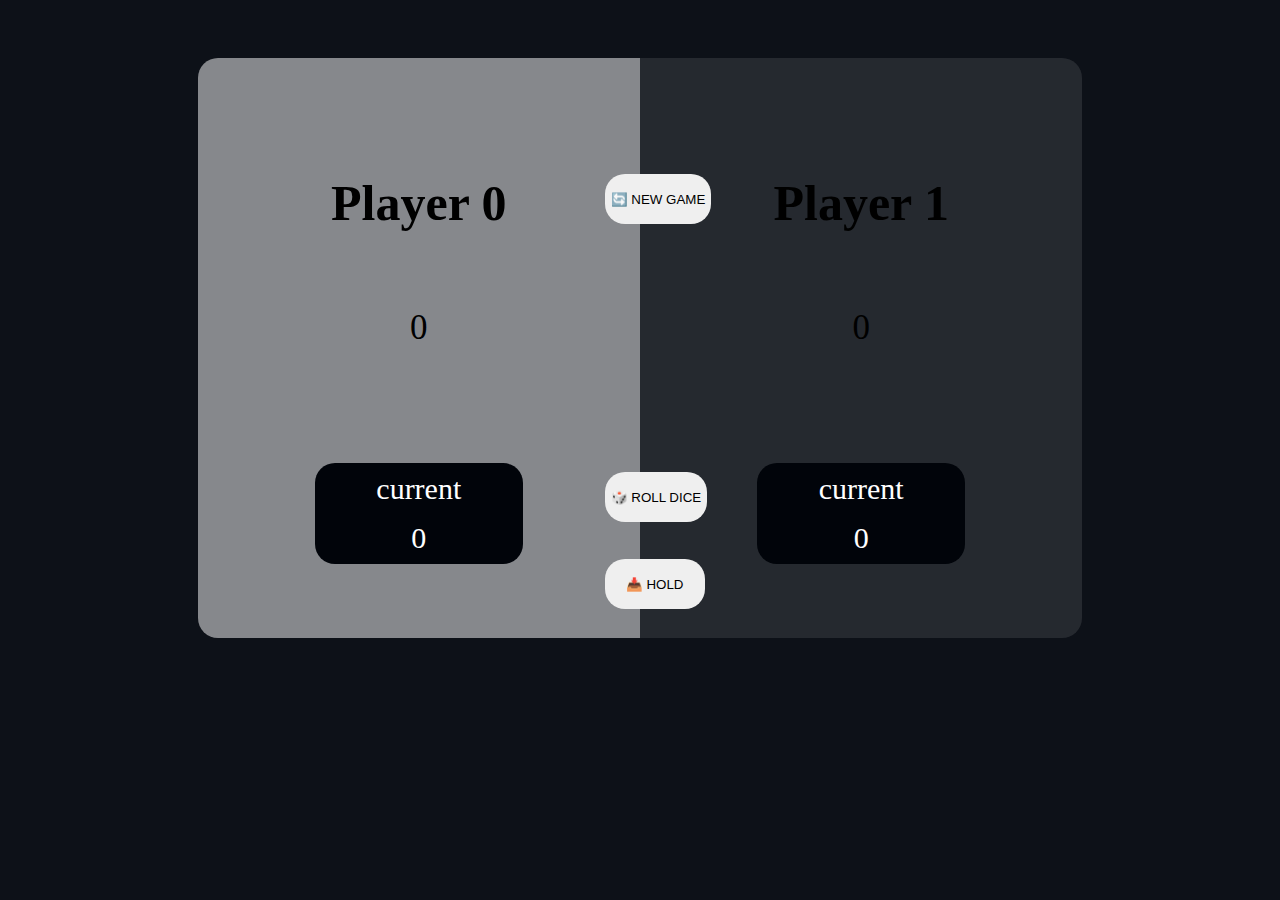
<file: index.html>
<!DOCTYPE html>
<html lang="en">
  <head>
    <meta charset="UTF-8" />
    <meta name="viewport" content="width=device-width, initial-scale=1.0" />
    <title>Dice-Game</title>
    <link rel="stylesheet" href="./style.css" />
  </head>
  <body>
    <main>
      <div class="player player-0 player--active">
        <h2 class="player-0__title">Player 0</h2>
        <p class="player-score player0Score">0</p>
        <div class="current">
          <p class="current-title">current</p>
          <p class="current-score current-score-0">0</p>
        </div>
      </div>
      <div class="player player-1">
        <h2 class="player-0__title">Player 1</h2>
        <p class="player-score player1Score">0</p>
        <div class="current">
          <p class="current-title">current</p>
          <p class="current-score current-score-1">0</p>
        </div>
      </div>
      <button class="btn btn-new">🔄 NEW GAME</button>
      <img src="dice-1.png" alt="" class="dice-img" />
      <button class="btn btn-roll">🎲 ROLL DICE</button>
      <button class="btn btn-hold">📥 HOLD</button>
    </main>
    <script src="script.js"></script>
  </body>
</html>
</file>
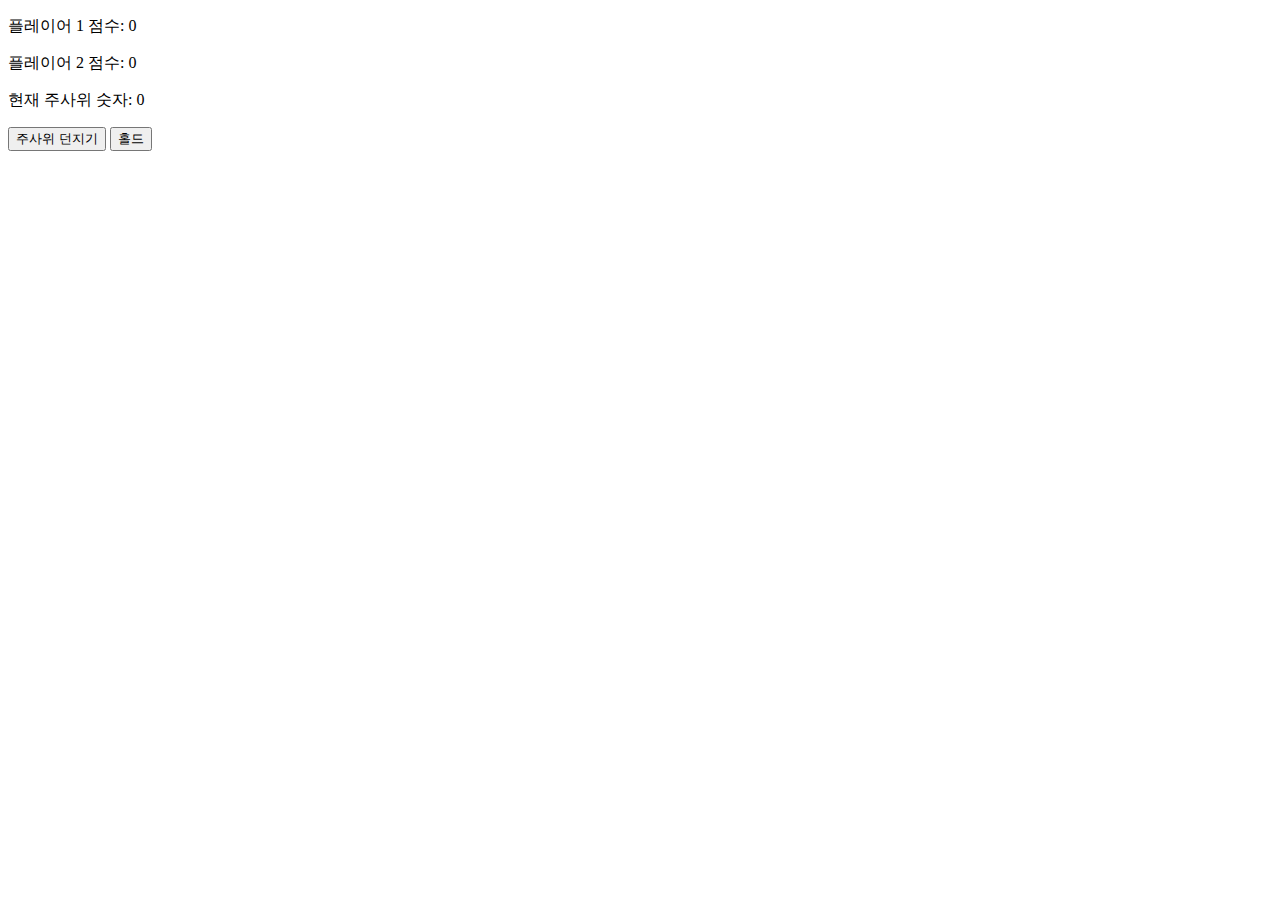
<file: ex.html>
<!DOCTYPE html>
<html>
  <head>
    <title>주사위 게임</title>
  </head>
  <body>
    <!-- 플레이어 점수 표시 -->
    <p>플레이어 1 점수: <span id="player1Score">0</span></p>
    <p>플레이어 2 점수: <span id="player2Score">0</span></p>

    <!-- 주사위 및 버튼 -->
    <p>현재 주사위 숫자: <span id="currentDiceValue">0</span></p>
    <button id="rollDice">주사위 던지기</button>
    <button id="hold">홀드</button>

    <script>
      let player1Score = 0;
      let player2Score = 0;
      let currentPlayer = 1;
      let currentRoundScore = 0;
      let gameOver = false;

      const player1ScoreDisplay = document.getElementById("player1Score");
      const player2ScoreDisplay = document.getElementById("player2Score");
      const currentDiceValueDisplay =
        document.getElementById("currentDiceValue");

      function rollDice() {
        if (!gameOver) {
          const diceValue = Math.floor(Math.random() * 6) + 1;
          currentDiceValueDisplay.textContent = diceValue;

          if (diceValue === 1 || diceValue === 2) {
            currentRoundScore = 0;
            switchPlayer();
          } else {
            currentRoundScore += diceValue;
          }
        }
      }

      function switchPlayer() {
        if (currentPlayer === 1) {
          player1Score += currentRoundScore;
          player1ScoreDisplay.textContent = player1Score;
          currentPlayer = 2;
        } else {
          player2Score += currentRoundScore;
          player2ScoreDisplay.textContent = player2Score;
          currentPlayer = 1;
        }

        currentRoundScore = 0;
        currentDiceValueDisplay.textContent = "0";

        if (player1Score >= 50 || player2Score >= 50) {
          gameOver = true;
          alert(`플레이어 ${currentPlayer}가 승리했습니다!`);
        }
      }

      function hold() {
        if (!gameOver) {
          switchPlayer();
        }
      }

      document.getElementById("rollDice").addEventListener("click", rollDice);
      document.getElementById("hold").addEventListener("click", hold);
    </script>
  </body>
</html>
</file>
<file: style.css>
body {
  background: #0d1118;
  display: flex;
  justify-content: center;
  align-items: center;
}

main {
  display: flex;
  justify-content: center;
  align-items: center;
  margin-top: 50px;
  position: relative;
  width: 70%;
}

h2 {
  font-size: 50px;
}

button {
  position: absolute;
  left: 46%;
  width: 100px;
  height: 50px;
  border-radius: 20px;
  border: none;
  cursor: pointer;
}

img {
  width: 100px;
  height: 100px;
  position: absolute;
  left: 46%;
  opacity: 0;
}

.player {
  flex: 50%;
  width: 410px;
  height: 580px;
  display: flex;
  justify-content: center;
  align-items: center;
  flex-direction: column;
  transition: all 0.75s;
  background-color: rgba(255, 255, 255, 0.1);
}

.player-0 {
  border-bottom-left-radius: 20px;
  border-top-left-radius: 20px;
}

.player-1 {
  border-top-right-radius: 20px;
  border-bottom-right-radius: 20px;
}

.player--winner {
  background-color: #2f2f2f;
}
.player--active {
  background-color: rgba(255, 255, 255, 0.5);
}

.player--active .player-0__title {
  font-weight: 700;
}

.player--active .player-score {
  font-weight: 400;
}

.player--active .current {
  opacity: 1;
}

.current {
  margin-top: 5rem;
  width: 208px;
  height: 101px;
  display: flex;
  justify-content: center;
  align-items: center;
  flex-direction: column;
  background-color: #01040a;
  color: white;
  font-size: 20px;
  border-radius: 20px;
}

.player-score {
  font-size: 35px;
}

.btn-roll {
  position: absolute;
  bottom: 20%;

  width: auto;
}

.btn-hold {
  position: absolute;

  bottom: 5%;
}

.btn-new {
  position: absolute;
  top: 20%;

  width: auto;
}

.current-score {
  margin-top: 0;
  font-size: 30px;
}

.current-title {
  font-size: 30px;
  margin-bottom: 15px;
}
</file>
